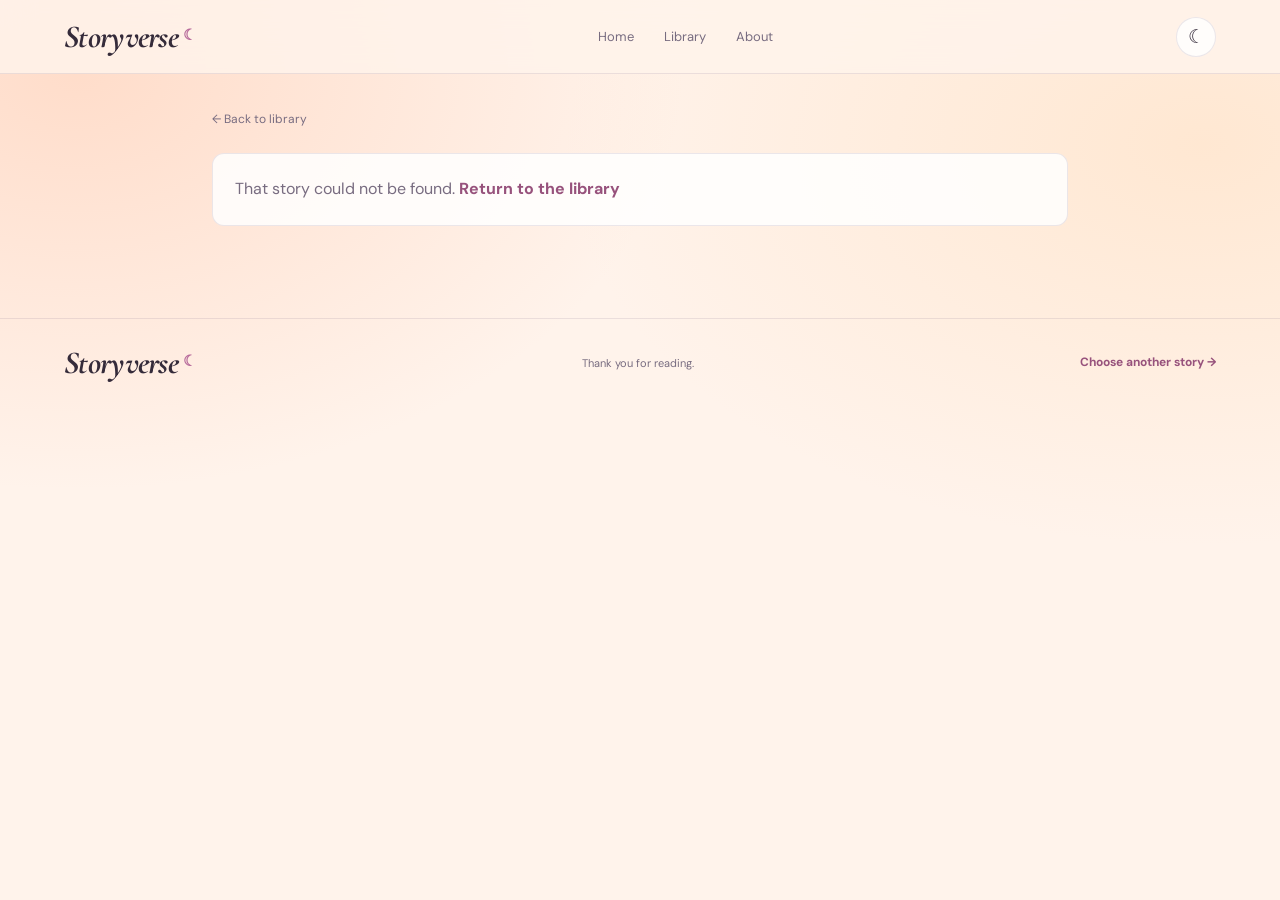
<file: read.html>
<!DOCTYPE html>
<html lang="en">
<head>
  <meta charset="UTF-8">
  <meta name="viewport" content="width=device-width, initial-scale=1">
  <meta name="theme-color" content="#f9e5ef">
  <title>Read a Story | Storyverse</title>
  <link rel="stylesheet" href="style.css">
  <script src="app.js" defer></script>
</head>
<body data-page="reader">
  <header class="site-header">
    <a class="logo" href="index.html" aria-label="Storyverse home">Storyverse<span>☾</span></a>
    <nav class="main-nav" aria-label="Main navigation">
      <a href="index.html">Home</a>
      <a href="index.html#library">Library</a>
      <a href="index.html#about">About</a>
    </nav>
    <button class="theme-toggle" type="button" aria-label="Switch to dark mode">☾</button>
  </header>

  <main class="reader-main">
    <a class="back-link" href="index.html#library">← Back to library</a>
    <div id="readerError" class="reader-error" hidden></div>
    <div id="readerView" hidden>
      <img id="storyCover" class="reader-cover" alt="">
      <header class="reader-heading">
        <p id="storyGenre" class="eyebrow"></p>
        <h1 id="storyTitle"></h1>
        <p id="storyAuthor" class="story-author"></p>
        <div class="reader-tools">
          <button id="toggleSynopsis" class="button button-soft" type="button" aria-expanded="true">Hide synopsis</button>
          <button id="likeButton" class="button button-soft" type="button" aria-pressed="false">♡ Save</button>
          <button id="fontSizeButton" class="button button-soft" type="button" aria-label="Increase reading text size">A+</button>
        </div>
        <p id="storySynopsis" class="reader-synopsis"></p>
        <div class="progress-track" role="progressbar" aria-label="Reading progress" aria-valuemin="0" aria-valuemax="100" aria-valuenow="0">
          <div id="progressBar"></div>
        </div>
        <p id="progressLabel" class="progress-label">0% read</p>
      </header>
      <figure class="reader-illustration">
        <img id="storyIllustration" class="chapter-image" alt="">
        <figcaption id="illustrationCaption"></figcaption>
      </figure>
      <article id="storyContent" class="chapter-body"></article>
      <nav class="reader-navigation" aria-label="Story navigation">
        <a id="prevStoryButton" class="button button-soft" href="#">← Previous story</a>
        <a id="nextStoryButton" class="button button-primary" href="#">Next story →</a>
      </nav>
    </div>
  </main>

  <footer class="site-footer">
    <a class="logo" href="index.html">Storyverse<span>☾</span></a>
    <p>Thank you for reading.</p>
    <a class="text-link" href="index.html#library">Choose another story →</a>
  </footer>
</body>
</html>
</file>
<file: style.css>
@import url('https://fonts.googleapis.com/css2?family=Cormorant+Garamond:ital,wght@0,600;0,700;1,600;1,700&family=DM+Sans:wght@400;500;600;700&family=Playfair+Display:ital,wght@0,500;0,600;1,500&display=swap');

:root {
  color-scheme: light;
  --page: #fff3eb;
  --surface: rgba(255, 255, 255, .84);
  --surface-solid: #fff;
  --text: #352b3a;
  --muted: #786c80;
  --accent: #b96e9d;
  --accent-strong: #97527c;
  --blue: #b8d9ee;
  --pink: #f5d9e7;
  --border: rgba(117, 91, 126, .14);
  --shadow: 0 16px 44px rgba(102, 78, 117, .1);
}

body.dark {
  color-scheme: dark;
  --page: #201b28;
  --surface: rgba(42, 35, 51, .9);
  --surface-solid: #2a2333;
  --text: #f8f0f7;
  --muted: #c3b3c7;
  --accent: #efa9cf;
  --accent-strong: #ffc7e4;
  --blue: #5b7185;
  --pink: #705266;
  --border: rgba(255, 255, 255, .12);
  --shadow: 0 16px 44px rgba(0, 0, 0, .22);
}

* { box-sizing: border-box; }
html { scroll-behavior: smooth; scroll-padding-top: 88px; }
body {
  margin: 0;
  min-height: 100vh;
  background:
    radial-gradient(ellipse at 6% 8%, rgba(255, 190, 157, .42), transparent 38rem),
    radial-gradient(ellipse at 94% 16%, rgba(255, 220, 185, .5), transparent 40rem),
    var(--page);
  color: var(--text);
  font-family: "DM Sans", Arial, sans-serif;
  line-height: 1.65;
  transition: background-color .2s, color .2s;
}
img { max-width: 100%; }
a { color: inherit; text-decoration: none; }
button, input, select { font: inherit; }
button, select { cursor: pointer; }
button:focus-visible, a:focus-visible, input:focus-visible, select:focus-visible {
  outline: 3px solid rgba(185, 110, 157, .48);
  outline-offset: 3px;
}
.visually-hidden {
  position: absolute; width: 1px; height: 1px; padding: 0; margin: -1px;
  overflow: hidden; clip: rect(0, 0, 0, 0); white-space: nowrap; border: 0;
}
.site-header {
  min-height: 74px; padding: 12px max(5%, calc((100% - 1240px) / 2));
  display: flex; align-items: center; justify-content: space-between; gap: 24px;
  position: sticky; top: 0; z-index: 5; backdrop-filter: blur(16px);
  background: color-mix(in srgb, var(--page) 84%, transparent);
  border-bottom: 1px solid var(--border);
}
.logo {
  color: var(--text); font: italic 700 32px/1 "Cormorant Garamond", Georgia, serif;
  letter-spacing: -.7px; white-space: nowrap;
}
.logo span {
  display: inline-block; margin-left: 5px; color: var(--accent);
  font: 600 15px/1 "DM Sans", Arial, sans-serif; vertical-align: 7px;
}
.main-nav { display: flex; align-items: center; gap: 30px; }
.main-nav a { color: var(--muted); font-size: 13px; transition: color .2s; }
.main-nav a:hover, .main-nav a[aria-current="page"] { color: var(--accent-strong); }
.theme-toggle {
  width: 40px; height: 40px; border: 1px solid var(--border); border-radius: 50%;
  color: var(--text); background: var(--surface); font-size: 19px;
}
.hero {
  max-width: 1240px; min-height: 510px; margin: 0 auto; padding: 70px 5%;
  display: grid; grid-template-columns: 1.1fr .9fr; align-items: center; gap: 50px;
}
.hero-copy { max-width: 620px; }
.eyebrow { margin: 0 0 12px; color: var(--accent-strong); font-size: 10px; font-weight: 700; letter-spacing: 2px; text-transform: uppercase; }
h1, h2, h3 { font-family: "Playfair Display", Georgia, serif; line-height: 1.15; }
.hero h1 { margin: 0; font-size: clamp(45px, 6vw, 72px); letter-spacing: -2px; }
h1 em, h2 em { color: var(--accent-strong); font-weight: 500; }
.hero-copy > p:not(.eyebrow) { max-width: 450px; color: var(--muted); font-size: 15px; margin: 20px 0 25px; }
.button {
  display: inline-flex; min-height: 42px; align-items: center; justify-content: center; gap: 9px;
  padding: 10px 16px; border: 1px solid var(--border); border-radius: 10px;
  font-size: 12px; font-weight: 700; transition: transform .2s, box-shadow .2s, background .2s;
}
.button:hover { transform: translateY(-2px); box-shadow: var(--shadow); }
.button-primary { color: #fff; background: var(--accent-strong); border-color: transparent; }
.button-soft { color: var(--text); background: var(--surface); }
.hero-stats { display: flex; flex-wrap: wrap; gap: 26px; margin-top: 36px; color: var(--muted); font-size: 11px; }
.hero-stats span { display: flex; flex-direction: column; }
.hero-stats strong { color: var(--text); font: 600 21px "Playfair Display", Georgia, serif; }
.hero-art {
  height: 350px; position: relative; border: 1px solid var(--border); border-radius: 48% 52% 45% 55%;
  background: linear-gradient(135deg, rgba(248, 216, 233, .7), rgba(210, 235, 249, .82));
  box-shadow: var(--shadow); overflow: hidden;
}
.hero-art::before, .hero-art::after {
  content: ""; position: absolute; width: 175px; height: 235px; top: 58px;
  border: 8px solid rgba(255, 255, 255, .86); border-radius: 9px;
  background: linear-gradient(160deg, #f8dce9, #e8bfd4); box-shadow: 0 18px 36px rgba(56, 42, 70, .16);
}
.hero-art::before { left: 29%; transform: rotate(-11deg); }
.hero-art::after { left: 48%; transform: rotate(10deg); background: linear-gradient(160deg, #dceefa, #b8d9ee); }
.hero-orbit { position: absolute; z-index: 1; border: 1px solid rgba(255,255,255,.75); border-radius: 50%; }
.orbit-one { width: 280px; height: 280px; top: 30px; left: 25%; }
.orbit-two { width: 330px; height: 330px; top: 8px; left: 21%; }
.hero-quote {
  position: absolute; z-index: 3; inset: 50% auto auto 50%;
  width: 205px; height: 205px; margin: 0; padding: 31px 25px;
  display: flex; flex-direction: column; align-items: center; justify-content: center;
  transform: translate(-50%, -50%); border: 1px solid rgba(255, 255, 255, .85);
  border-radius: 50%; background: color-mix(in srgb, var(--surface-solid) 88%, transparent);
  box-shadow: 0 14px 38px rgba(70, 53, 83, .18); text-align: center;
  backdrop-filter: blur(8px);
}
.quote-mark { height: 35px; color: var(--accent); font: 700 62px/.9 Georgia, serif; }
.hero-quote p { margin: 4px 0 10px; color: var(--text); font: italic 600 17px/1.35 "Playfair Display", Georgia, serif; }
.hero-quote cite { color: var(--accent-strong); font-size: 10px; font-style: normal; font-weight: 700; letter-spacing: 1px; }
.section { padding: 76px max(5%, calc((100% - 1240px) / 2)); }
.library { border-top: 1px solid var(--border); background: rgba(255,255,255,.18); }
.section-heading { display: flex; justify-content: space-between; align-items: end; gap: 24px; }
.section-heading h2, .about h2 { margin: 0; font-size: clamp(31px, 4vw, 45px); letter-spacing: -1px; }
.muted { color: var(--muted); font-size: 13px; margin: 12px 0 0; }
.search-label { width: min(360px, 100%); }
#searchInput, #sortSelect {
  width: 100%; padding: 12px 14px; color: var(--text); background: var(--surface);
  border: 1px solid var(--border); border-radius: 10px;
}
#searchInput::placeholder { color: var(--muted); }
.genre-row { display: flex; flex-wrap: wrap; gap: 9px; margin: 30px 0 20px; }
.genre-chip {
  padding: 8px 13px; border: 1px solid var(--border); border-radius: 30px;
  color: var(--muted); background: var(--surface); font-size: 11px;
}
.genre-chip:hover, .genre-chip.active { color: var(--accent-strong); border-color: var(--pink); background: var(--pink); }
.library-toolbar { display: flex; justify-content: space-between; align-items: center; color: var(--muted); font-size: 12px; margin: 14px 0; }
.library-toolbar p { margin: 0; }
.sort-label { display: flex; align-items: center; gap: 8px; }
#sortSelect { width: auto; min-width: 130px; padding: 7px 10px; }
.book-grid { display: grid; grid-template-columns: repeat(5, minmax(0, 1fr)); gap: 28px 19px; }
.book-card { min-width: 0; }
.cover-wrap {
  position: relative; aspect-ratio: 3 / 4.15; overflow: hidden; border-radius: 14px;
  background: var(--pink); box-shadow: 0 7px 20px rgba(43, 35, 54, .12);
  transition: transform .24s, box-shadow .24s;
}
.book-card:hover .cover-wrap { transform: translateY(-5px); box-shadow: var(--shadow); }
.book-cover { display: block; width: 100%; height: 100%; object-fit: cover; }
.cover-caption {
  position: absolute; inset: auto 0 0; display: flex; flex-direction: column; gap: 4px;
  padding: 40px 14px 14px; color: #fff; pointer-events: none;
  background: linear-gradient(transparent, rgba(28, 23, 37, .76));
}
.cover-caption span { font-size: 9px; font-weight: 700; letter-spacing: 1.5px; text-transform: uppercase; }
.cover-caption strong { font: 600 18px/1.2 "Playfair Display", Georgia, serif; text-shadow: 0 1px 8px rgba(0,0,0,.35); }
.cover-overlay {
  position: absolute; inset: 0; display: flex; align-items: end; justify-content: center;
  z-index: 2; padding: 14px; background: linear-gradient(transparent 35%, rgba(33, 23, 41, .72));
  opacity: 0; pointer-events: none; transition: opacity .2s;
}
.book-card:hover .cover-overlay, .book-card:focus-within .cover-overlay { opacity: 1; pointer-events: auto; }
.read-button {
  display: inline-flex; justify-content: center; width: 100%; padding: 10px 12px;
  border: 0; border-radius: 9px; color: #594154; background: #fff; font-size: 11px; font-weight: 700;
}
.like-button {
  position: absolute; top: 9px; right: 9px; width: 35px; height: 35px;
  border: 0; border-radius: 50%; color: #6c5267; background: rgba(255,255,255,.93); font-size: 18px;
}
.like-button.liked { color: #d44d83; }
.book-info { padding: 11px 2px 0; }
.book-genre { color: var(--accent-strong); font-size: 9px; font-weight: 700; letter-spacing: 1px; text-transform: uppercase; }
.book-title { display: block; margin: 4px 0 1px; font: 600 16px/1.35 "Playfair Display", Georgia, serif; }
.book-author { margin: 0; color: var(--muted); font-size: 11px; }
.book-meta { display: flex; justify-content: space-between; gap: 8px; border-top: 1px solid var(--border); margin-top: 9px; padding-top: 8px; color: var(--muted); font-size: 10px; }
.details-button { border: 0; padding: 0; color: var(--accent-strong); background: none; font-size: 10px; }
.empty-state { text-align: center; padding: 45px 0; color: var(--muted); }
.about {
  display: grid; grid-template-columns: .8fr 1.2fr; align-items: center; gap: 70px;
  background: linear-gradient(120deg, rgba(248, 224, 237, .58), rgba(220, 238, 249, .58));
}
.about-art {
  min-height: 255px; overflow: hidden; border: 1px solid var(--border);
  border-radius: 45% 55% 60% 40%; background: linear-gradient(145deg, var(--pink), var(--blue));
  box-shadow: var(--shadow);
}
.about-art img { display: block; width: 100%; height: 100%; min-height: 255px; object-fit: cover; }
.about p:not(.eyebrow) { max-width: 630px; color: var(--muted); font-size: 13px; line-height: 1.9; }
.text-link { color: var(--accent-strong); font-size: 12px; font-weight: 700; }
.site-footer { display: flex; align-items: center; justify-content: space-between; gap: 18px; flex-wrap: wrap; padding: 24px 5%; border-top: 1px solid var(--border); }
.site-footer p { color: var(--muted); font-size: 11px; }
.details-dialog {
  width: min(560px, calc(100% - 28px)); max-height: 86vh; overflow: auto; padding: 28px;
  color: var(--text); background: var(--surface-solid); border: 1px solid var(--border); border-radius: 17px; box-shadow: var(--shadow);
}
.details-dialog::backdrop { background: rgba(33, 24, 40, .55); backdrop-filter: blur(3px); }
.dialog-close { float: right; width: 34px; height: 34px; border: 0; border-radius: 50%; color: var(--text); background: var(--pink); font-size: 22px; }
.dialog-layout { display: grid; grid-template-columns: 130px 1fr; align-items: start; gap: 20px; padding-top: 18px; }
.dialog-layout img { width: 100%; border-radius: 9px; box-shadow: var(--shadow); }
.dialog-layout h3 { margin: 0 0 5px; font-size: 25px; }
.dialog-layout p { color: var(--muted); font-size: 12px; }
.reader-main { max-width: 900px; margin: 0 auto; padding: 31px 22px 70px; }
.back-link { color: var(--muted); font-size: 12px; }
.reader-cover { display: block; width: 100%; max-height: 400px; margin: 23px 0 0; border-radius: 16px; object-fit: cover; box-shadow: var(--shadow); }
.reader-heading { text-align: center; padding: 29px 8px 0; }
.reader-heading h1 { margin: 0; font-size: clamp(38px, 6vw, 58px); }
.story-author { margin: 8px 0 0; color: var(--accent-strong); font-weight: 600; font-size: 13px; }
.reader-tools { display: flex; justify-content: center; flex-wrap: wrap; gap: 9px; margin: 20px 0; }
.reader-synopsis { max-width: 670px; margin: 0 auto 22px; color: var(--muted); font-size: 14px; line-height: 1.8; }
.progress-track { height: 5px; max-width: 680px; margin: 0 auto; overflow: hidden; border-radius: 10px; background: var(--border); }
#progressBar { width: 0; height: 100%; background: linear-gradient(90deg, var(--accent), #9dc9e4); transition: width .12s linear; }
.progress-label { margin: 6px auto 0; max-width: 680px; text-align: right; color: var(--muted); font-size: 10px; }
.reader-illustration { margin: 24px 0 28px; padding: 12px; border: 1px solid var(--border); border-radius: 16px; background: var(--surface); box-shadow: var(--shadow); }
.chapter-image { display: block; width: 100%; max-height: 450px; border-radius: 10px; object-fit: cover; }
.reader-illustration figcaption { padding: 9px 4px 0; color: var(--muted); text-align: center; font-size: 11px; }
.chapter-body {
  padding: clamp(22px, 5vw, 45px); border: 1px solid var(--border); border-radius: 18px;
  background: var(--surface); box-shadow: var(--shadow); font: 18px/1.9 Georgia, "Times New Roman", serif;
  overflow-wrap: anywhere;
}
.chapter-body h2 { margin: 0 0 25px; color: var(--accent-strong); text-align: center; font-size: 29px; }
.chapter-body p { margin: 0 0 22px; }
.chapter-body p:last-child { margin-bottom: 7px; }
.reader-navigation { display: flex; justify-content: space-between; gap: 12px; margin-top: 30px; }
.reader-error { margin: 22px 0; padding: 22px; border: 1px solid var(--border); border-radius: 12px; background: var(--surface); color: var(--muted); }
.reader-error a { color: var(--accent-strong); font-weight: 700; }
[hidden] { display: none !important; }

@media (max-width: 1000px) {
  .book-grid { grid-template-columns: repeat(4, minmax(0, 1fr)); }
  .hero { min-height: 460px; }
}
@media (max-width: 720px) {
  .site-header { padding: 11px 5%; gap: 12px; }
  .main-nav { gap: 14px; }
  .main-nav a { font-size: 11px; }
  .hero { grid-template-columns: 1fr; gap: 30px; padding-top: 52px; }
  .hero-art { height: 290px; }
  .hero-art::before, .hero-art::after { width: 145px; height: 200px; top: 45px; }
  .hero-quote { width: 178px; height: 178px; padding: 24px 20px; }
  .hero-quote p { font-size: 15px; }
  .section-heading { align-items: stretch; flex-direction: column; }
  .search-label { width: 100%; }
  .book-grid { grid-template-columns: repeat(3, minmax(0, 1fr)); gap: 22px 13px; }
  .section { padding-top: 58px; padding-bottom: 58px; }
  .about { grid-template-columns: 1fr; gap: 28px; }
  .about-art, .about-art img { min-height: 190px; }
}
@media (max-width: 470px) {
  .site-header { gap: 8px; }
  .logo { font-size: 27px; }
  .logo span { font-size: 12px; vertical-align: 6px; }
  .main-nav { gap: 9px; }
  .main-nav a { font-size: 10px; }
  .theme-toggle { width: 34px; height: 34px; }
  .book-grid { grid-template-columns: repeat(2, minmax(0, 1fr)); }
  .hero-stats { gap: 17px; }
  .reader-main { padding-right: 14px; padding-left: 14px; }
  .chapter-body { font-size: 16px; }
  .dialog-layout { grid-template-columns: 86px 1fr; gap: 14px; }
}
</file>
